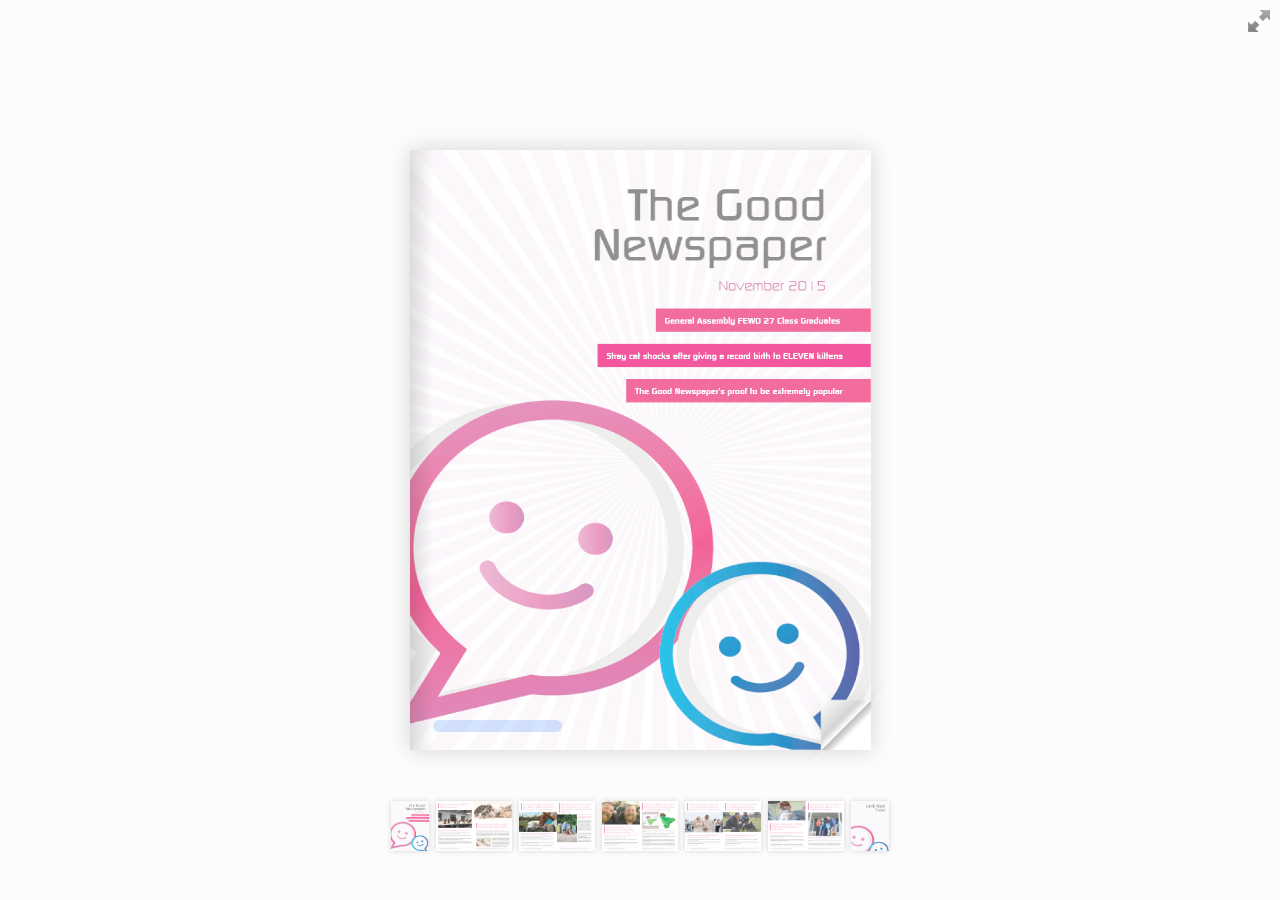
<file: online_edition/samples/magazine/index.html>
<!doctype html>
<!--[if lt IE 7 ]> <html lang="en" class="ie6"> <![endif]-->
<!--[if IE 7 ]>    <html lang="en" class="ie7"> <![endif]-->
<!--[if IE 8 ]>    <html lang="en" class="ie8"> <![endif]-->
<!--[if IE 9 ]>    <html lang="en" class="ie9"> <![endif]-->
<!--[if !IE]><!--> <html lang="en"> <!--<![endif]-->
<head>
<title>The Good Newspaper Online Edition 1</title>
<meta name="viewport" content="width = 1050, user-scalable = no" />
<script type="text/javascript" src="../../extras/jquery.min.1.7.js"></script>
<script type="text/javascript" src="../../extras/modernizr.2.5.3.min.js"></script>
<script type="text/javascript" src="../../lib/hash.js"></script>

</head>
<body>

<div id="canvas">

<div class="zoom-icon zoom-icon-in"></div>

<div class="magazine-viewport">
	<div class="container">
		<div class="magazine">
			<!-- Next button -->
			<div ignore="1" class="next-button"></div>
			<!-- Previous button -->
			<div ignore="1" class="previous-button"></div>
		</div>
	</div>
</div>

<!-- Thumbnails -->
<div class="thumbnails">
	<div>
		<ul>
			<li class="i">
				<img src="pages/1-thumb.jpg" width="76" height="100" class="page-1">
				<span>1</span>
			</li>
			<li class="d">
				<img src="pages/2-thumb.jpg" width="76" height="100" class="page-2">
				<img src="pages/3-thumb.jpg" width="76" height="100" class="page-3">
				<span>2-3</span>
			</li>
			<li class="d">
				<img src="pages/4-thumb.jpg" width="76" height="100" class="page-4">
				<img src="pages/5-thumb.jpg" width="76" height="100" class="page-5">
				<span>4-5</span>
			</li>
			<li class="d">
				<img src="pages/6-thumb.jpg" width="76" height="100" class="page-6">
				<img src="pages/7-thumb.jpg" width="76" height="100" class="page-7">
				<span>6-7</span>
			</li>
			<li class="d">
				<img src="pages/8-thumb.jpg" width="76" height="100" class="page-8">
				<img src="pages/9-thumb.jpg" width="76" height="100" class="page-9">
				<span>8-9</span>
			</li>
			<li class="d">
				<img src="pages/10-thumb.jpg" width="76" height="100" class="page-10">
				<img src="pages/11-thumb.jpg" width="76" height="100" class="page-11">
				<span>10-11</span>
			</li>
			<li class="i">
				<img src="pages/12-thumb.jpg" width="76" height="100" class="page-12">
				<span>12</span>
			</li>
		<ul>
	<div>
</div>
</div>

<script type="text/javascript">

function loadApp() {

 	$('#canvas').fadeIn(1000);

 	var flipbook = $('.magazine');

 	// Check if the CSS was already loaded

	if (flipbook.width()==0 || flipbook.height()==0) {
		setTimeout(loadApp, 10);
		return;
	}

	// Create the flipbook

	flipbook.turn({

			// Magazine width

			width: 922,

			// Magazine height

			height: 600,

			// Duration in millisecond

			duration: 1000,

			// Hardware acceleration

			acceleration: !isChrome(),

			// Enables gradients

			gradients: true,

			// Auto center this flipbook

			autoCenter: true,

			// Elevation from the edge of the flipbook when turning a page

			elevation: 50,

			// The number of pages

			pages: 12,

			// Events

			when: {
				turning: function(event, page, view) {

					var book = $(this),
					currentPage = book.turn('page'),
					pages = book.turn('pages');

					// Update the current URI

					Hash.go('page/' + page).update();

					// Show and hide navigation buttons

					disableControls(page);


					$('.thumbnails .page-'+currentPage).
						parent().
						removeClass('current');

					$('.thumbnails .page-'+page).
						parent().
						addClass('current');



				},

				turned: function(event, page, view) {

					disableControls(page);

					$(this).turn('center');

					if (page==1) {
						$(this).turn('peel', 'br');
					}

				},

				missing: function (event, pages) {

					// Add pages that aren't in the magazine

					for (var i = 0; i < pages.length; i++)
						addPage(pages[i], $(this));

				}
			}

	});

	// Zoom.js

	$('.magazine-viewport').zoom({
		flipbook: $('.magazine'),

		max: function() {

			return largeMagazineWidth()/$('.magazine').width();

		},

		when: {

			swipeLeft: function() {

				$(this).zoom('flipbook').turn('next');

			},

			swipeRight: function() {

				$(this).zoom('flipbook').turn('previous');

			},

			resize: function(event, scale, page, pageElement) {

				if (scale==1)
					loadSmallPage(page, pageElement);
				else
					loadLargePage(page, pageElement);

			},

			zoomIn: function () {

				$('.thumbnails').hide();
				$('.made').hide();
				$('.magazine').removeClass('animated').addClass('zoom-in');
				$('.zoom-icon').removeClass('zoom-icon-in').addClass('zoom-icon-out');

				if (!window.escTip && !$.isTouch) {
					escTip = true;

					$('<div />', {'class': 'exit-message'}).
						html('<div>Press ESC to exit</div>').
							appendTo($('body')).
							delay(2000).
							animate({opacity:0}, 500, function() {
								$(this).remove();
							});
				}
			},

			zoomOut: function () {

				$('.exit-message').hide();
				$('.thumbnails').fadeIn();
				$('.made').fadeIn();
				$('.zoom-icon').removeClass('zoom-icon-out').addClass('zoom-icon-in');

				setTimeout(function(){
					$('.magazine').addClass('animated').removeClass('zoom-in');
					resizeViewport();
				}, 0);

			}
		}
	});

	// Zoom event

	if ($.isTouch)
		$('.magazine-viewport').bind('zoom.doubleTap', zoomTo);
	else
		$('.magazine-viewport').bind('zoom.tap', zoomTo);


	// Using arrow keys to turn the page

	$(document).keydown(function(e){

		var previous = 37, next = 39, esc = 27;

		switch (e.keyCode) {
			case previous:

				// left arrow
				$('.magazine').turn('previous');
				e.preventDefault();

			break;
			case next:

				//right arrow
				$('.magazine').turn('next');
				e.preventDefault();

			break;
			case esc:

				$('.magazine-viewport').zoom('zoomOut');
				e.preventDefault();

			break;
		}
	});

	// URIs - Format #/page/1

	Hash.on('^page\/([0-9]*)$', {
		yep: function(path, parts) {
			var page = parts[1];

			if (page!==undefined) {
				if ($('.magazine').turn('is'))
					$('.magazine').turn('page', page);
			}

		},
		nop: function(path) {

			if ($('.magazine').turn('is'))
				$('.magazine').turn('page', 1);
		}
	});


	$(window).resize(function() {
		resizeViewport();
	}).bind('orientationchange', function() {
		resizeViewport();
	});

	// Events for thumbnails

	$('.thumbnails').click(function(event) {

		var page;

		if (event.target && (page=/page-([0-9]+)/.exec($(event.target).attr('class'))) ) {

			$('.magazine').turn('page', page[1]);
		}
	});

	$('.thumbnails li').
		bind($.mouseEvents.over, function() {

			$(this).addClass('thumb-hover');

		}).bind($.mouseEvents.out, function() {

			$(this).removeClass('thumb-hover');

		});

	if ($.isTouch) {

		$('.thumbnails').
			addClass('thumbanils-touch').
			bind($.mouseEvents.move, function(event) {
				event.preventDefault();
			});

	} else {

		$('.thumbnails ul').mouseover(function() {

			$('.thumbnails').addClass('thumbnails-hover');

		}).mousedown(function() {

			return false;

		}).mouseout(function() {

			$('.thumbnails').removeClass('thumbnails-hover');

		});

	}


	// Regions

	if ($.isTouch) {
		$('.magazine').bind('touchstart', regionClick);
	} else {
		$('.magazine').click(regionClick);
	}

	// Events for the next button

	$('.next-button').bind($.mouseEvents.over, function() {

		$(this).addClass('next-button-hover');

	}).bind($.mouseEvents.out, function() {

		$(this).removeClass('next-button-hover');

	}).bind($.mouseEvents.down, function() {

		$(this).addClass('next-button-down');

	}).bind($.mouseEvents.up, function() {

		$(this).removeClass('next-button-down');

	}).click(function() {

		$('.magazine').turn('next');

	});

	// Events for the next button

	$('.previous-button').bind($.mouseEvents.over, function() {

		$(this).addClass('previous-button-hover');

	}).bind($.mouseEvents.out, function() {

		$(this).removeClass('previous-button-hover');

	}).bind($.mouseEvents.down, function() {

		$(this).addClass('previous-button-down');

	}).bind($.mouseEvents.up, function() {

		$(this).removeClass('previous-button-down');

	}).click(function() {

		$('.magazine').turn('previous');

	});


	resizeViewport();

	$('.magazine').addClass('animated');

}

// Zoom icon

 $('.zoom-icon').bind('mouseover', function() {

 	if ($(this).hasClass('zoom-icon-in'))
 		$(this).addClass('zoom-icon-in-hover');

 	if ($(this).hasClass('zoom-icon-out'))
 		$(this).addClass('zoom-icon-out-hover');

 }).bind('mouseout', function() {

 	 if ($(this).hasClass('zoom-icon-in'))
 		$(this).removeClass('zoom-icon-in-hover');

 	if ($(this).hasClass('zoom-icon-out'))
 		$(this).removeClass('zoom-icon-out-hover');

 }).bind('click', function() {

 	if ($(this).hasClass('zoom-icon-in'))
 		$('.magazine-viewport').zoom('zoomIn');
 	else if ($(this).hasClass('zoom-icon-out'))
		$('.magazine-viewport').zoom('zoomOut');

 });

 $('#canvas').hide();


// Load the HTML4 version if there's not CSS transform

yepnope({
	test : Modernizr.csstransforms,
	yep: ['../../lib/turn.js'],
	nope: ['../../lib/turn.html4.min.js'],
	both: ['../../lib/zoom.min.js', 'js/magazine.js', 'css/magazine.css'],
	complete: loadApp
});

</script>

</body>
</html>
</file>
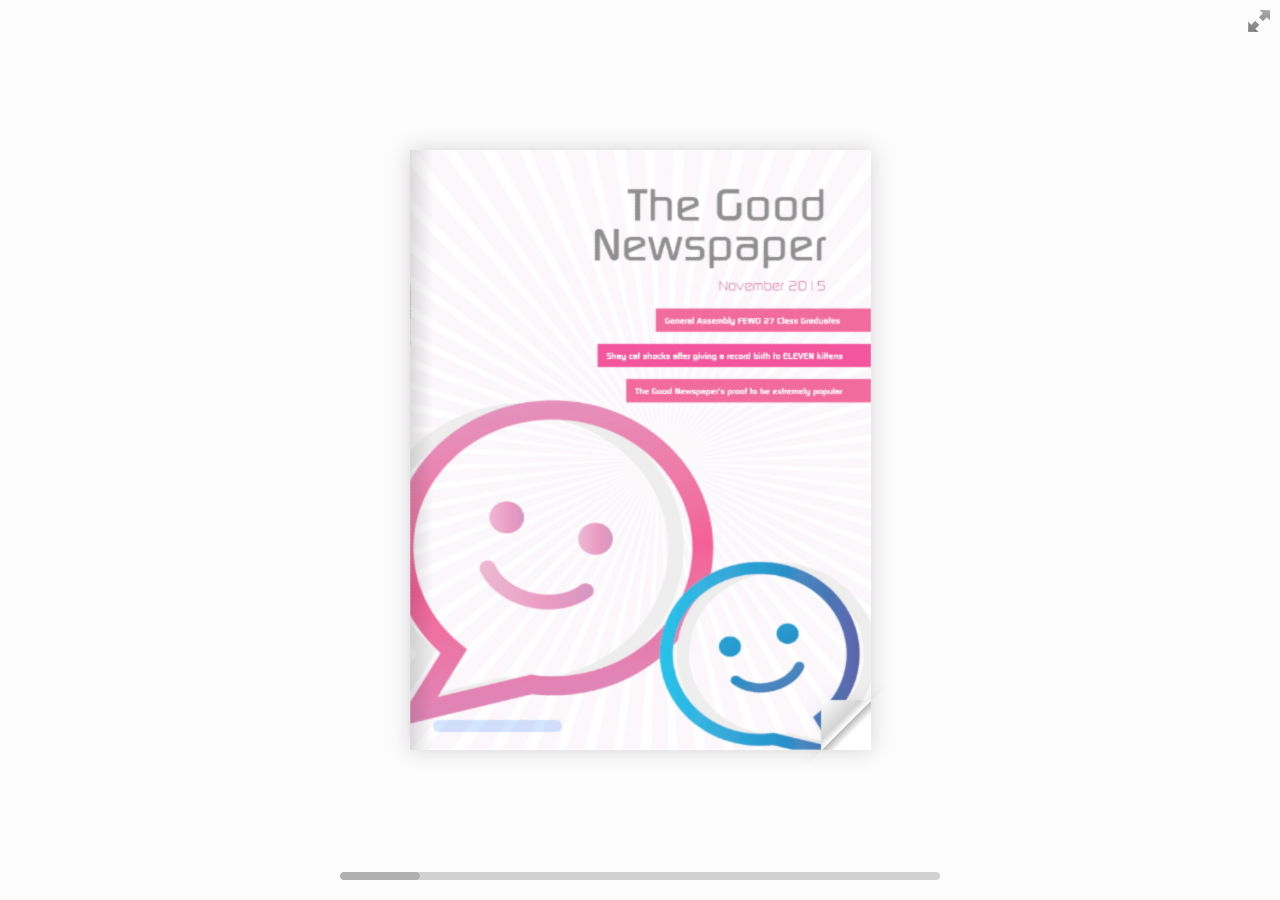
<file: online_edition/samples/magazine/slider.html>
<!doctype html>
<html lang="en">
<head>
<title>Using turn.js and the new zoom feature</title>
<meta name="viewport" content="width = 1050, user-scalable = no" />
<link rel="icon" type="image/png" href="../../pics/favicon.png" />
<script type="text/javascript" src="../../extras/jquery.min.1.7.js"></script>
<script type="text/javascript" src="../../extras/jquery-ui-1.8.20.custom.min.js"></script>
<script type="text/javascript" src="../../extras/modernizr.2.5.3.min.js"></script>
<script type="text/javascript" src="../../lib/hash.js"></script>
</head>
<body>

<div id="canvas">

<div class="zoom-icon zoom-icon-in"></div>

<div class="magazine-viewport">
	<div class="container">
		<div class="magazine">
			<!-- Next button -->
			<div ignore="1" class="next-button"></div>
			<!-- Previous button -->
			<div ignore="1" class="previous-button"></div>
		</div>
	</div>
	<div class="bottom">
		<div id="slider-bar" class="turnjs-slider">
			<div id="slider"></div>
		</div>
	</div>
</div>

<script type="text/javascript">

function loadApp() {

 	$('#canvas').fadeIn(1000);

 	var flipbook = $('.magazine');

 	// Check if the CSS was already loaded
	
	if (flipbook.width()==0 || flipbook.height()==0) {
		setTimeout(loadApp, 10);
		return;
	}
	
	// Create the flipbook

	flipbook.turn({
			
			// Magazine width

			width: 922,

			// Magazine height

			height: 600,

			// Duration in millisecond

			duration: 1000,

			// Enables gradients

			gradients: true,
			
			// Auto center this flipbook

			autoCenter: true,

			// Elevation from the edge of the flipbook when turning a page

			elevation: 50,

			// The number of pages

			pages: 12,

			// Events

			when: {
				turning: function(event, page, view) {
					
					var book = $(this),
					currentPage = book.turn('page'),
					pages = book.turn('pages');
			
					// Update the current URI

					Hash.go('page/' + page).update();

					// Show and hide navigation buttons

					disableControls(page);

				},

				turned: function(event, page, view) {

					disableControls(page);

					$(this).turn('center');

					$('#slider').slider('value', getViewNumber($(this), page));

					if (page==1) { 
						$(this).turn('peel', 'br');
					}

				},

				missing: function (event, pages) {

					// Add pages that aren't in the magazine

					for (var i = 0; i < pages.length; i++)
						addPage(pages[i], $(this));

				}
			}

	});

	// Zoom.js

	$('.magazine-viewport').zoom({
		flipbook: $('.magazine'),

		max: function() { 
			
			return largeMagazineWidth()/$('.magazine').width();

		}, 

		when: {
			swipeLeft: function() {

				$(this).zoom('flipbook').turn('next');

			},

			swipeRight: function() {
				
				$(this).zoom('flipbook').turn('previous');

			},

			resize: function(event, scale, page, pageElement) {

				if (scale==1)
					loadSmallPage(page, pageElement);
				else
					loadLargePage(page, pageElement);

			},

			zoomIn: function () {

				$('#slider-bar').hide();
				$('.made').hide();
				$('.magazine').removeClass('animated').addClass('zoom-in');
				$('.zoom-icon').removeClass('zoom-icon-in').addClass('zoom-icon-out');
				
				if (!window.escTip && !$.isTouch) {
					escTip = true;

					$('<div />', {'class': 'exit-message'}).
						html('<div>Press ESC to exit</div>').
							appendTo($('body')).
							delay(2000).
							animate({opacity:0}, 500, function() {
								$(this).remove();
							});
				}
			},

			zoomOut: function () {

				$('#slider-bar').fadeIn();
				$('.exit-message').hide();
				$('.made').fadeIn();
				$('.zoom-icon').removeClass('zoom-icon-out').addClass('zoom-icon-in');

				setTimeout(function(){
					$('.magazine').addClass('animated').removeClass('zoom-in');
					resizeViewport();
				}, 0);

			}
		}
	});

	// Zoom event

	if ($.isTouch)
		$('.magazine-viewport').bind('zoom.doubleTap', zoomTo);
	else
		$('.magazine-viewport').bind('zoom.tap', zoomTo);


	// Using arrow keys to turn the page

	$(document).keydown(function(e){

		var previous = 37, next = 39, esc = 27;

		switch (e.keyCode) {
			case previous:

				// left arrow
				$('.magazine').turn('previous');
				e.preventDefault();

			break;
			case next:

				//right arrow
				$('.magazine').turn('next');
				e.preventDefault();

			break;
			case esc:
				
				$('.magazine-viewport').zoom('zoomOut');	
				e.preventDefault();

			break;
		}
	});

	// URIs - Format #/page/1 

	Hash.on('^page\/([0-9]*)$', {
		yep: function(path, parts) {
			var page = parts[1];

			if (page!==undefined) {
				if ($('.magazine').turn('is'))
					$('.magazine').turn('page', page);
			}

		},
		nop: function(path) {

			if ($('.magazine').turn('is'))
				$('.magazine').turn('page', 1);
		}
	});


	$(window).resize(function() {
		resizeViewport();
	}).bind('orientationchange', function() {
		resizeViewport();
	});

	// Regions

	if ($.isTouch) {
		$('.magazine').bind('touchstart', regionClick);
	} else {
		$('.magazine').click(regionClick);
	}

	// Events for the next button

	$('.next-button').bind($.mouseEvents.over, function() {
		
		$(this).addClass('next-button-hover');

	}).bind($.mouseEvents.out, function() {
		
		$(this).removeClass('next-button-hover');

	}).bind($.mouseEvents.down, function() {
		
		$(this).addClass('next-button-down');

	}).bind($.mouseEvents.up, function() {
		
		$(this).removeClass('next-button-down');

	}).click(function() {
		
		$('.magazine').turn('next');

	});

	// Events for the next button
	
	$('.previous-button').bind($.mouseEvents.over, function() {
		
		$(this).addClass('previous-button-hover');

	}).bind($.mouseEvents.out, function() {
		
		$(this).removeClass('previous-button-hover');

	}).bind($.mouseEvents.down, function() {
		
		$(this).addClass('previous-button-down');

	}).bind($.mouseEvents.up, function() {
		
		$(this).removeClass('previous-button-down');

	}).click(function() {
		
		$('.magazine').turn('previous');

	});


	// Slider

	$( "#slider" ).slider({
		min: 1,
		max: numberOfViews(flipbook),

		start: function(event, ui) {

			if (!window._thumbPreview) {
				_thumbPreview = $('<div />', {'class': 'thumbnail'}).html('<div></div>');
				setPreview(ui.value);
				_thumbPreview.appendTo($(ui.handle));
			} else
				setPreview(ui.value);

			moveBar(false);

		},

		slide: function(event, ui) {

			setPreview(ui.value);

		},

		stop: function() {

			if (window._thumbPreview)
				_thumbPreview.removeClass('show');
			
			$('.magazine').turn('page', Math.max(1, $(this).slider('value')*2 - 2));

		}
	});

	resizeViewport();

	$('.magazine').addClass('animated');

}

// Zoom icon

 $('.zoom-icon').bind('mouseover', function() { 
 	
 	if ($(this).hasClass('zoom-icon-in'))
 		$(this).addClass('zoom-icon-in-hover');

 	if ($(this).hasClass('zoom-icon-out'))
 		$(this).addClass('zoom-icon-out-hover');
 
 }).bind('mouseout', function() { 
 	
 	 if ($(this).hasClass('zoom-icon-in'))
 		$(this).removeClass('zoom-icon-in-hover');
 	
 	if ($(this).hasClass('zoom-icon-out'))
 		$(this).removeClass('zoom-icon-out-hover');

 }).bind('click', function() {

 	if ($(this).hasClass('zoom-icon-in'))
 		$('.magazine-viewport').zoom('zoomIn');
 	else if ($(this).hasClass('zoom-icon-out'))	
		$('.magazine-viewport').zoom('zoomOut');

 });

 $('#canvas').hide();


// Load the HTML4 version if there's not CSS transform

yepnope({
	test : Modernizr.csstransforms,
	yep: ['../../lib/turn.min.js'],
	nope: ['../../lib/turn.html4.min.js', 'css/jquery.ui.html4.css'],
	both: ['../../lib/zoom.min.js', 'css/jquery.ui.css', 'js/magazine.js', 'css/magazine.css'],
	complete: loadApp
});

</script>

</body>
</html>
</file>
